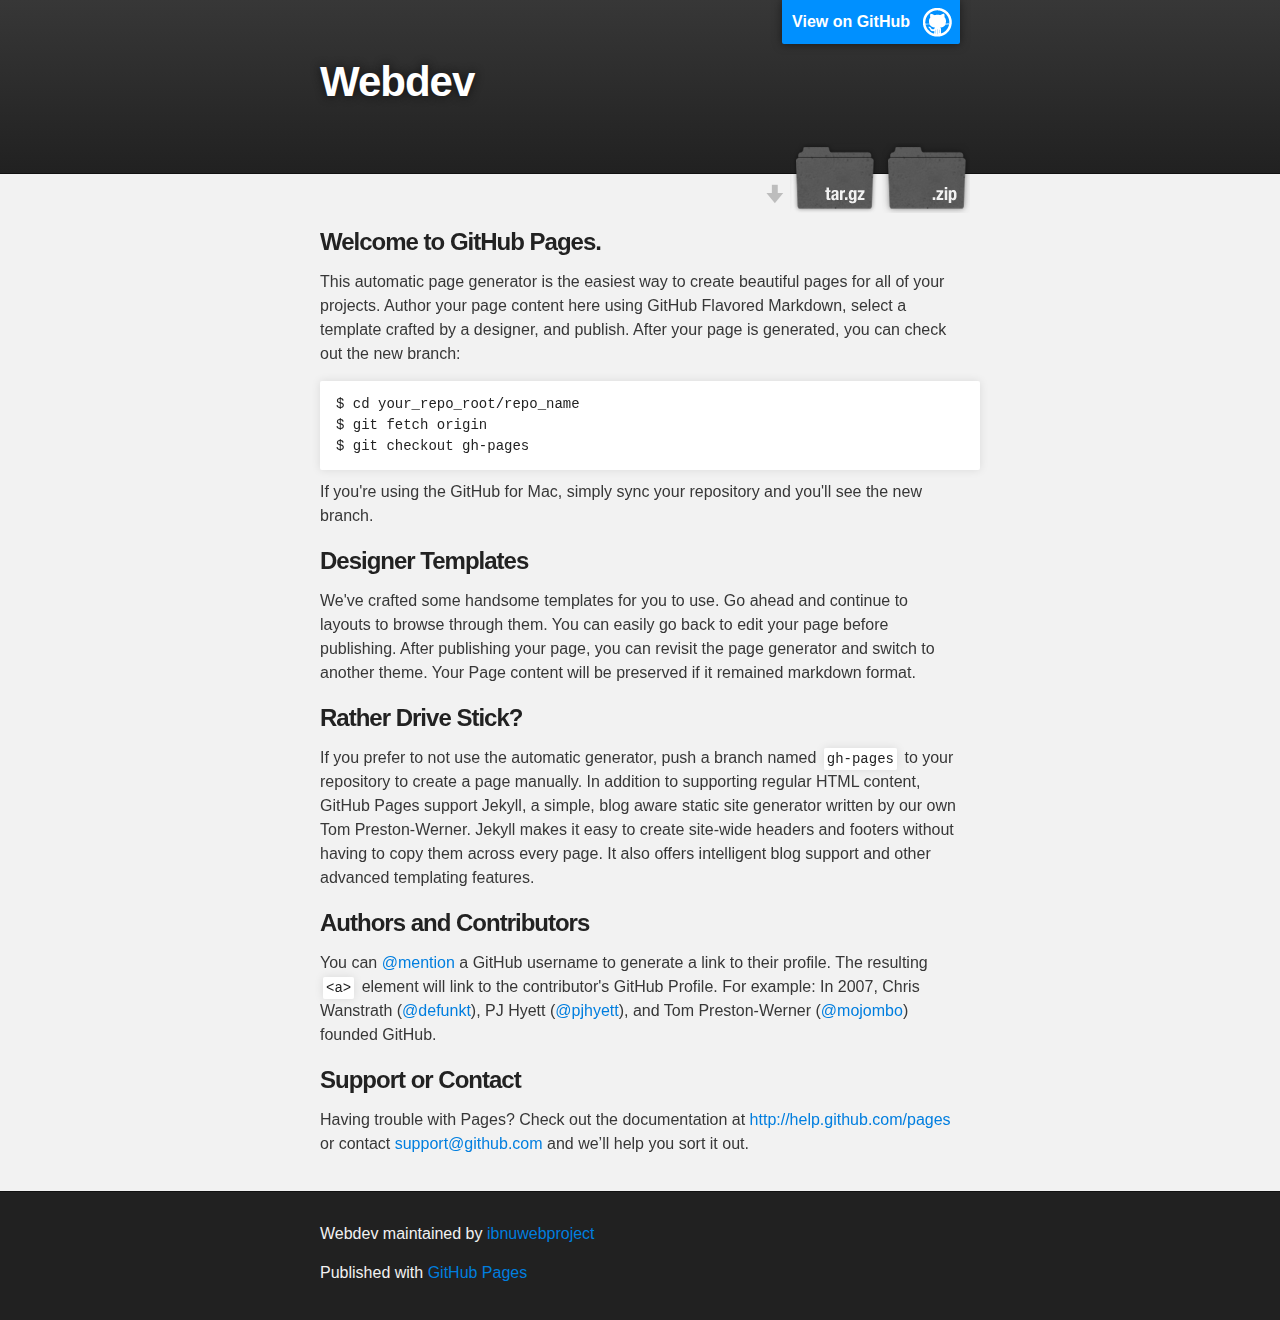
<file: index.html>
<!DOCTYPE html>
<html>

  <head>
    <meta charset='utf-8' />
    <meta http-equiv="X-UA-Compatible" content="chrome=1" />
    <meta name="description" content="Webdev : " />

    <link rel="stylesheet" type="text/css" media="screen" href="stylesheets/stylesheet.css">

    <title>Webdev</title>
  </head>

  <body>

    <!-- HEADER -->
    <div id="header_wrap" class="outer">
        <header class="inner">
          <a id="forkme_banner" href="https://github.com/ibnuwebproject/webdev">View on GitHub</a>

          <h1 id="project_title">Webdev</h1>
          <h2 id="project_tagline"></h2>

            <section id="downloads">
              <a class="zip_download_link" href="https://github.com/ibnuwebproject/webdev/zipball/master">Download this project as a .zip file</a>
              <a class="tar_download_link" href="https://github.com/ibnuwebproject/webdev/tarball/master">Download this project as a tar.gz file</a>
            </section>
        </header>
    </div>

    <!-- MAIN CONTENT -->
    <div id="main_content_wrap" class="outer">
      <section id="main_content" class="inner">
        <h3>Welcome to GitHub Pages.</h3>

<p>This automatic page generator is the easiest way to create beautiful pages for all of your projects. Author your page content here using GitHub Flavored Markdown, select a template crafted by a designer, and publish. After your page is generated, you can check out the new branch:</p>

<pre><code>$ cd your_repo_root/repo_name
$ git fetch origin
$ git checkout gh-pages
</code></pre>

<p>If you're using the GitHub for Mac, simply sync your repository and you'll see the new branch.</p>

<h3>Designer Templates</h3>

<p>We've crafted some handsome templates for you to use. Go ahead and continue to layouts to browse through them. You can easily go back to edit your page before publishing. After publishing your page, you can revisit the page generator and switch to another theme. Your Page content will be preserved if it remained markdown format.</p>

<h3>Rather Drive Stick?</h3>

<p>If you prefer to not use the automatic generator, push a branch named <code>gh-pages</code> to your repository to create a page manually. In addition to supporting regular HTML content, GitHub Pages support Jekyll, a simple, blog aware static site generator written by our own Tom Preston-Werner. Jekyll makes it easy to create site-wide headers and footers without having to copy them across every page. It also offers intelligent blog support and other advanced templating features.</p>

<h3>Authors and Contributors</h3>

<p>You can <a href="https://github.com/blog/821" class="user-mention">@mention</a> a GitHub username to generate a link to their profile. The resulting <code>&lt;a&gt;</code> element will link to the contributor's GitHub Profile. For example: In 2007, Chris Wanstrath (<a href="https://github.com/defunkt" class="user-mention">@defunkt</a>), PJ Hyett (<a href="https://github.com/pjhyett" class="user-mention">@pjhyett</a>), and Tom Preston-Werner (<a href="https://github.com/mojombo" class="user-mention">@mojombo</a>) founded GitHub.</p>

<h3>Support or Contact</h3>

<p>Having trouble with Pages? Check out the documentation at <a href="http://help.github.com/pages">http://help.github.com/pages</a> or contact <a href="mailto:support@github.com">support@github.com</a> and we’ll help you sort it out.</p>
      </section>
    </div>

    <!-- FOOTER  -->
    <div id="footer_wrap" class="outer">
      <footer class="inner">
        <p class="copyright">Webdev maintained by <a href="https://github.com/ibnuwebproject">ibnuwebproject</a></p>
        <p>Published with <a href="http://pages.github.com">GitHub Pages</a></p>
      </footer>
    </div>

    

  </body>
</html>
</file>
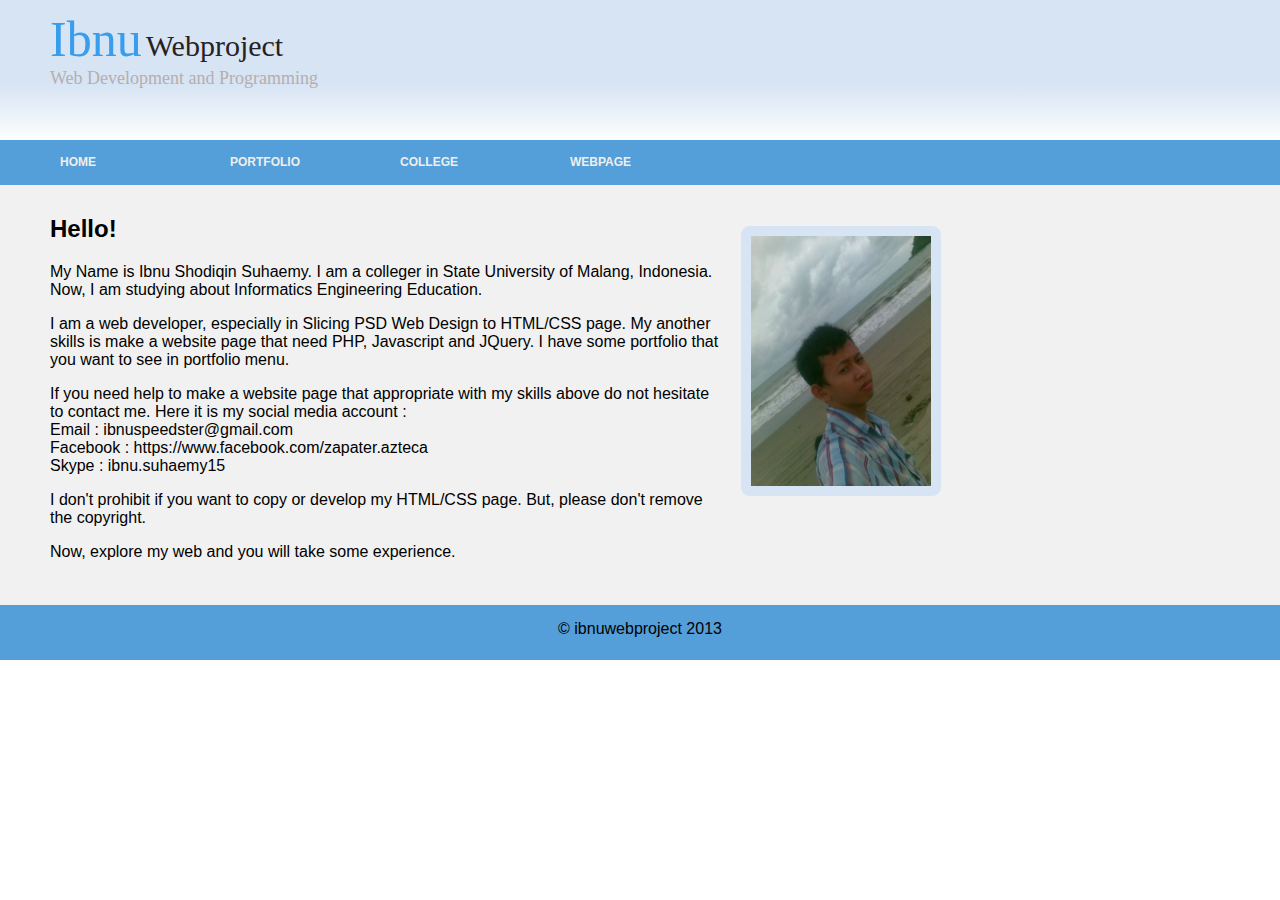
<file: portfolio/index.html>
<!DOCTYPE html>
<html>
	<head>	
		<link rel="stylesheet" href="stylesheets/indexxx.css" type="text/css">
		<title> Github | Ibnu | Webpage | Index </title>
	</head>
	<body>
		<div id="container">
			<div id="cont-head">
				<div id="header">
					<font style="color:#389ded;font-size:50px;font-family:Matura MT Script Capitals">Ibnu</font> 
					<font style="color:#262123;font-size:30px;">Webproject</font>
					<br/><font style="font-size:18px; font-family:Aller; color:#b5aeae;">Web Development and Programming</font>
				</div>
			</div>
			<div id="cont-menu">
				<div id="menu">
					<nav class='drop-menu'>Home</nav>
					<nav class='drop-menu'>Portfolio
						<ul>
							<li>
								<a href='new-test.html'>File-1</a>
							</li>
						</ul>
					</nav>
					<nav class='drop-menu'>College</nav>
					<nav class='drop-menu'>
						Webpage
						<ul>
							<li><a href='desk_diri.html'>Deskripsi Diri</a></li>
							<li><a href='form_vc.html'>Form Biodata</a></li>
						</ul>
					</nav>
				</div>
			</div>
			<div id="cont-middle">
				<div id="middle">
					<div id="middle-left">
						<h2>Hello!</h2>
						<p>
							My Name is Ibnu Shodiqin Suhaemy. I am a colleger in State University of Malang, Indonesia. Now, I am studying about
							Informatics Engineering Education. 
						</p>
						<p>
							I am a web developer, especially in Slicing PSD Web Design to HTML/CSS page. My another skills is make 
							a website page that need PHP, Javascript and JQuery. I have some portfolio that you want to see in portfolio 
							menu.
						</p>
						<p>
							If you need help to make a website page that appropriate with my skills above do not hesitate to contact me.
							Here it is my social media account : 
							<br/> Email : ibnuspeedster@gmail.com
							<br/> Facebook : https://www.facebook.com/zapater.azteca
							<br/> Skype : ibnu.suhaemy15
						</p>
						<p>
							I don't prohibit if you want to copy or develop my HTML/CSS page. But, please don't remove the copyright. 
						</p>
						<p> Now, explore my web and you will take some experience.</p>
					</div>
					<div id="middle-right">
						<img src="images/pp.jpg" width="180" height="250" style="float:left;"/>
					</div>
				</div>
			</div>
			<div id="cont-footer">
				<div id="footer" style="text-align:center;">
					&copy; ibnuwebproject 2013
				</div>
			</div>
		</div>
	</body>
</html>
</file>
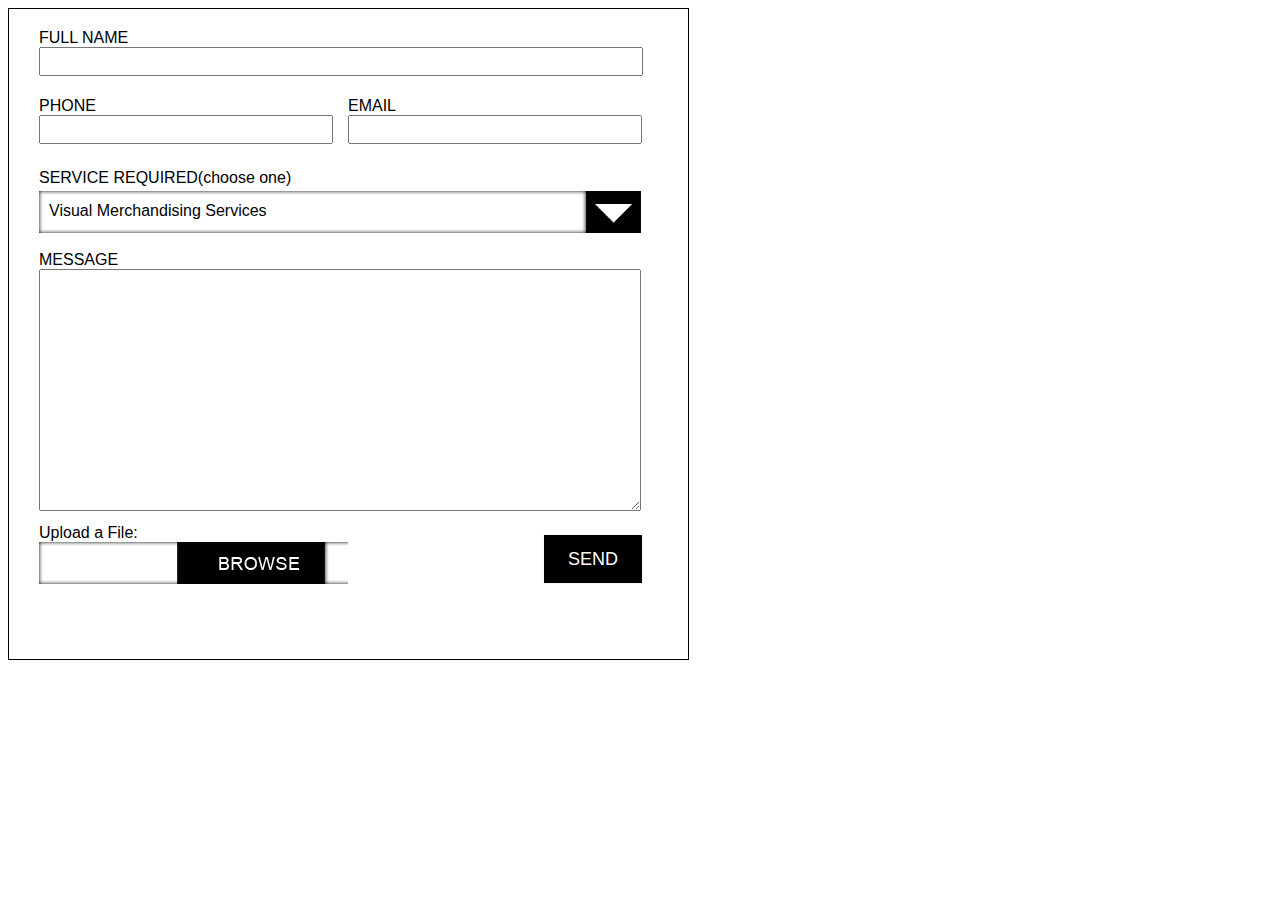
<file: MichaelProject/cntForm.html>
<!DOCTYPE html>
<html>
	<head>
		<link rel="stylesheet" href="style.css" type="text/css" />
		<script language="javascript" type="text/javascript" src="jquery.js"></script>
		<script language="javascript" type="text/javascript" src="niceforms.js"></script>
		<title>cntForm</title>
		<script type="text/javascript">
			$(document).ready(function(){	

				if (!$.browser.opera) {
			
					// select element styling
					$('select.select').each(function(){
						var title = $(this).attr('title');
						if( $('option:selected', this).val() != ''  ) title = $('option:selected',this).text();
						$(this)
							.css({'z-index':10,'opacity':0,'-khtml-appearance':'none'})
							.after('<span class="select">' + title + '</span>')
							.change(function(){
								val = $('option:selected',this).text();
								$(this).next().text(val);
								})
					});

				};
				
			});
		</script>
		<style>
			form div{
				position:relative;
			} 

			select.select{
					position:relative;
					z-index:10;
					width:602px !important;
					height:42px !important;
					line-height:26px;
			}

			span.select{
				position:absolute;
				bottom:0;
				float:left;
				left:0;
				width:602px;
				height:42px;
				line-height:40px;
				text-indent:10px;
				background:url(button_select.png) no-repeat 0 0;
				cursor:default;
				z-index:1;
			}
				
			form div.variation1 label{
				display:block;
				line-height:26px;
			}
		</style>
	</head>
	<body>
		<form action="send_contact.php" method="post" enctype="multipart/form-data">
			<div id="form">
				<div id="content"> 
					FULL NAME <br/>
					<input type="text" name="full_name" class="textfield_type1"/>
				</div>
				<br/>
				<div id="content">
					<div id="content2">
						PHONE <br/>
						<input type="text" name="phone" class="textfield_type2"/>
					</div>
					<div id="content2">
						EMAIL<br/>
						<input type="email" name="e_mail" class="textfield_type2"/>
					</div>
				</div>
				<br/>
				<div id="content">
					<form method="post" action="">          
						<div class="variation1">
							<label>SERVICE REQUIRED(choose one)</label>
							<select class="select">
								<option>Visual Merchandising Services</option>
								<option>RMU Display Design</option>
								<option>RMU Installation</option>
								<option>Kiosk Merchandising</option>
								<option>Mall Visual Refresh</option>
								<option>Retail Window Design & Fixtures</option>
								<option>Fashion Show Production</option>
								<option>Concert & EventProduction</option>
								<option>Trade Show Design & Installation</option>
							</select>
						</div>
					</form>
				</div>
				<br/><br/>
				<div id="content_textarea">
					MESSAGE<br/>
					<textarea name="message"></textarea>
				</div>
				<br/>
				<div id="content">
					<div id="content2" style="margin-top:10px;">
						<form action="vars.php" method="post" class="niceform">
							<label for="upload">Upload a File:</label>
							<input type="file" name="upload" id="upload" />
						</form>
					</div>
					<div id="content2" align="right" style="margin-top:20px;">
						<input type="submit" name="send" value="SEND"/>
					</div>
				</div>
				<br/>
			</div>
		</form>
	</body>
</html>
</file>
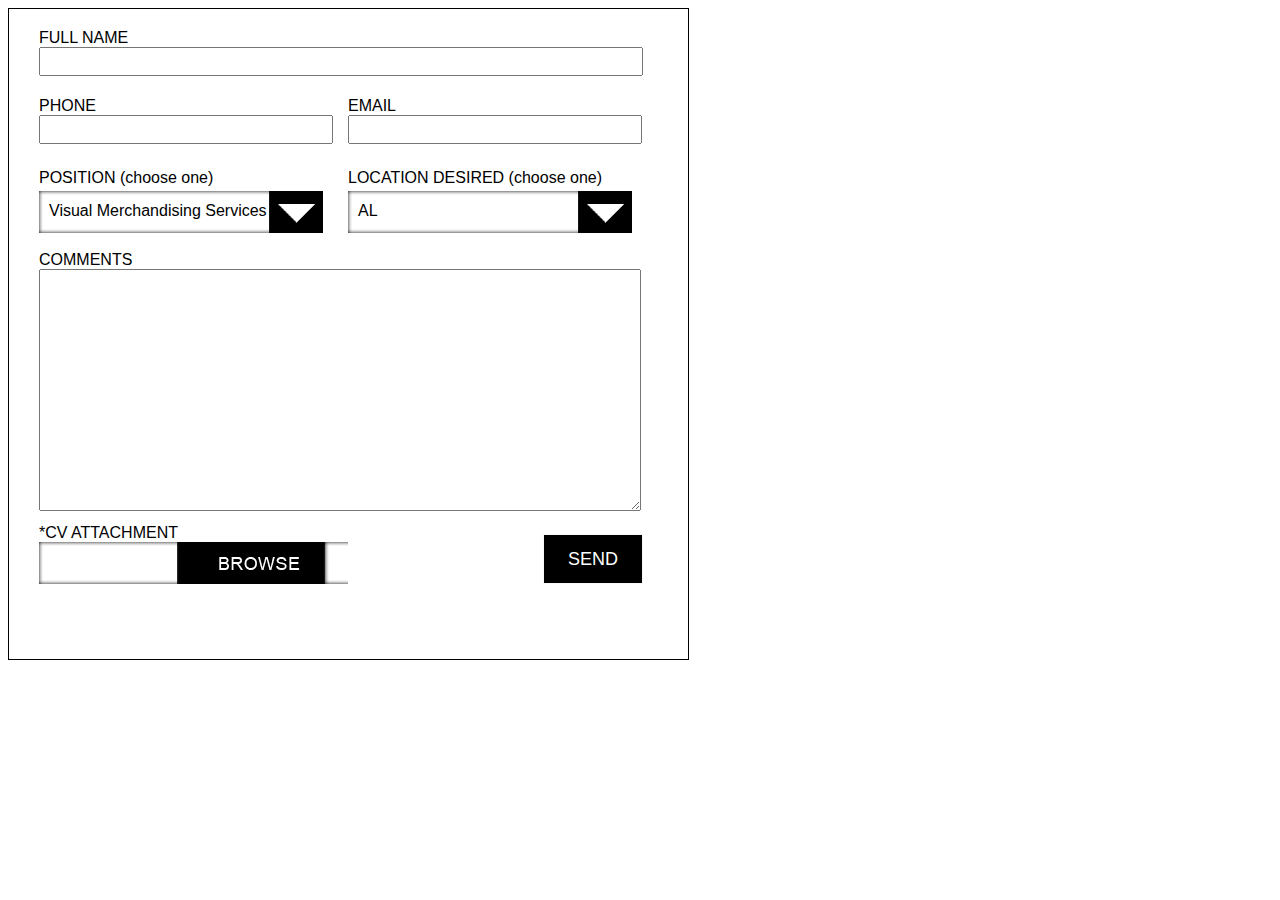
<file: MichaelProject/empFORM.html>
<!DOCTYPE html>
<html>
	<head>
		<link rel="stylesheet" href="style.css" type="text/css" />
		<script language="javascript" type="text/javascript" src="jquery.js"></script>
		<script language="javascript" type="text/javascript" src="niceforms.js"></script>
		<title>empForm</title>
		<script type="text/javascript">
			$(document).ready(function(){	

				if (!$.browser.opera) {
			
					// select element styling
					$('select.select').each(function(){
						var title = $(this).attr('title');
						if( $('option:selected', this).val() != ''  ) title = $('option:selected',this).text();
						$(this)
							.css({'z-index':10,'opacity':0,'-khtml-appearance':'none'})
							.after('<span class="select">' + title + '</span>')
							.change(function(){
								val = $('option:selected',this).text();
								$(this).next().text(val);
								})
					});

				};
				
			});
		</script>
		<style>
			form div{
				position:relative;
			} 

			select.select{
					position:relative;
					z-index:10;
					width:284px !important;
					height:42px !important;
					line-height:26px;
			}

			span.select{
				position:absolute;
				bottom:0;
				float:left;
				left:0;
				width:284px;
				height:42px;
				line-height:40px;
				text-indent:10px;
				background:url(button_select2.png) no-repeat 0 0;
				cursor:default;
				z-index:1;
			}
				
			form div.variation1 label{
				display:block;
				line-height:26px;
			}
		</style>
	</head>
	<body>
		<form action="send_contact2.php" method="post" enctype="multipart/form-data">
			<div id="form">
				<div id="content"> 
					FULL NAME <br/>
					<input type="text" name="full_name" class="textfield_type1"/>
				</div>
				<br/>
				<div id="content">
					<div id="content2">
						PHONE <br/>
						<input type="text" name="phone" class="textfield_type2"/>
					</div>
					<div id="content2">
						EMAIL<br/>
						<input type="email" name="e_mail" class="textfield_type2"/>
					</div>
				</div>
				<br/>
				<div id="content">
					<div id="content2">
						<form method="post" action="">          
							<div class="variation1">
								<label>POSITION (choose one)</label>
								<select name="position" class="select">
									<option>Visual Merchandising Services
									<option> RMU Display Design </option>
									<option> RMU Installation </option>
									<option> Kiosk Merchandising </option>
									<option> Mall Visual Refresh </option>
									<option> Retail Window Design & Fixtures </option>
									<option> Fashion Show Production </option>
									<option> Concert & EventProduction </option>
									<option> Trade Show Design & Installation </option>
								</select>
							</div>
						</form>
					</div>
					<div id="content2">
						<form method="post" action="">          
							<div class="variation1">
								<label>LOCATION DESIRED (choose one)</label>
								<select name="location" class="select">						
									<option>AL</option>
									<option>AK</option>
									<option>AZ</option>
									<option>AR</option>
									<option>CA</option>
									<option>CO</option>
									<option>CT</option>
									<option>DE</option>
									<option>FL</option>
									<option>GA</option>
									<option>HI</option>
									<option>ID</option>
									<option>IL</option>
									<option>IN</option>
									<option>IA</option>
									<option>KS</option>
									<option>KY</option>
									<option>LA</option>
									<option>ME</option>
									<option>MD</option>
									<option>MA</option>
									<option>MI</option>
									<option>MN</option>
									<option>MS</option>
									<option>MO</option>
									<option>MT</option>
									<option>NE</option>
									<option>NV</option>
									<option>NH</option>
									<option>NJ</option>
									<option>NM</option>
									<option>NY</option>
									<option>NC</option>
									<option>ND</option>
									<option>OH</option>
									<option>OK</option>
									<option>OR</option>
									<option>PA</option>
									<option>RI</option>
									<option>SC</option>
									<option>SD</option>
									<option>TN</option>
									<option>TX</option>
									<option>UT</option>
									<option>VT</option>
									<option>VA</option>
									<option>WA</option>
									<option>WV</option>
									<option>WI</option>
									<option>WY</option>
								</select>
							</div>
						</form>
					</div>
				</div>
				<br/><br/>
				<div id="content_textarea">
					COMMENTS<br/>
					<textarea name="message"></textarea>
				</div>
				<br/>
				<div id="content">
					<div id="content2" style="margin-top:10px;">
						<form action="vars.php" method="post" class="niceform">
							<label for="upload">*CV ATTACHMENT</label>
							<input type="file" name="upload" id="upload" />
						</form>
					</div>
					<div id="content2" align="right" style="margin-top:20px;">
						<input type="submit" name="send" value="SEND"/>
					</div>
				</div>
			</div>
		</form>
	</body>
</html>
</file>
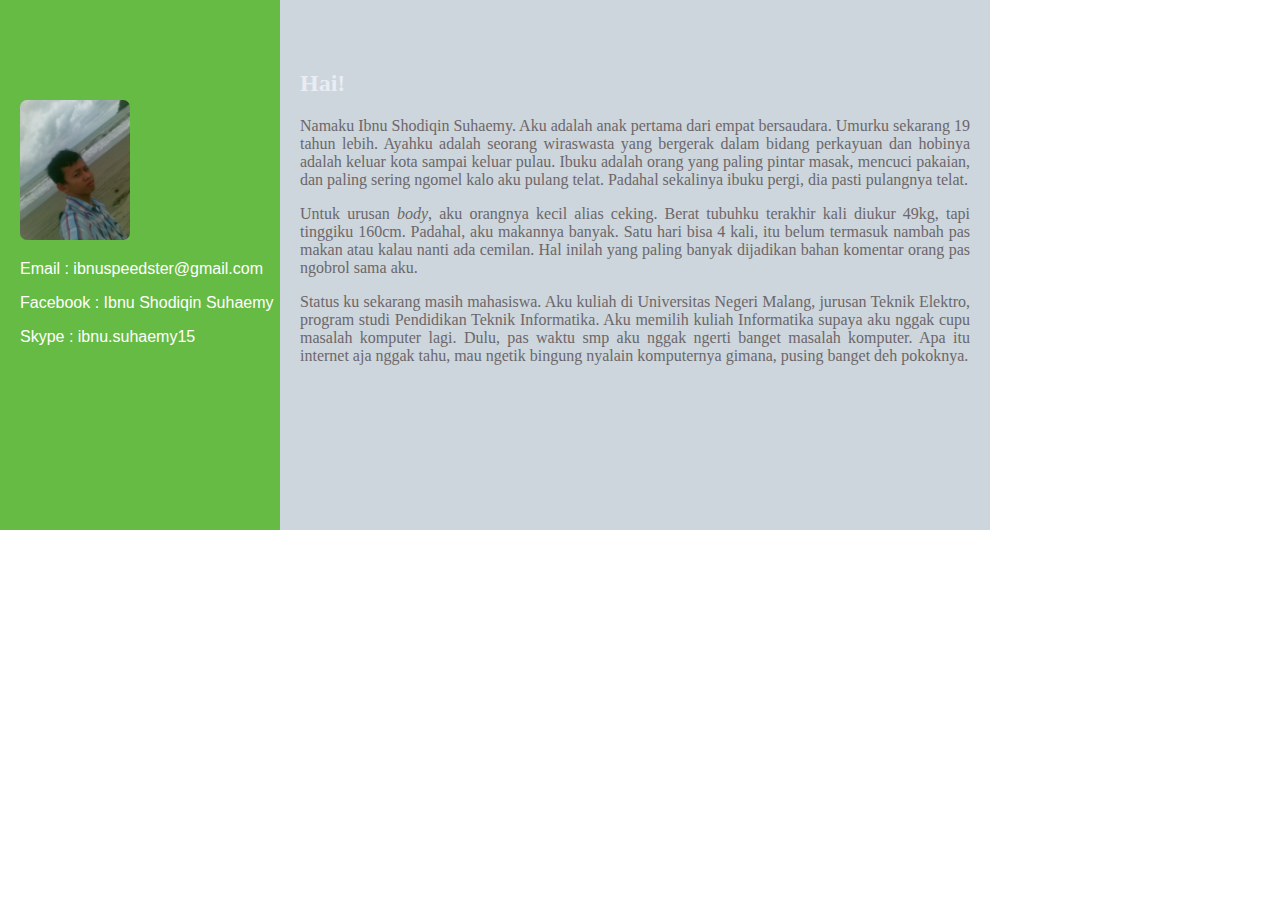
<file: portfolio/desk_diri.html>
<!DOCTYPE html>
<html>
	<head>
		<title>Deskripsi Diri | Ibnu S.</title>
	</head>
	<body style="margin:0px;">
		<div style="width:100%; margin:0;">
			<div style="width:990px; height:450px; text-align:left;">
				<div style="width:260px; height:420px; background:#66bb44; color:#fff; font-family:Helvetica; padding:100px 0px 10px 20px; float:left;">
					<img src="images/pp.jpg" width="110" height="140" style="border-radius:7px;"/>
					<p>Email : ibnuspeedster@gmail.com</p>
					<p>Facebook : Ibnu Shodiqin Suhaemy</p>
					<p>Skype : ibnu.suhaemy15</p>
				</div>
				<div style="width:670px; height:470px; background:#ccd6dc; color:#6d666a; font-family:Aller; padding:50px 20px 10px 20px; text-align:justify; float:left;">
					<p> 
						<h2 style="color:#eaecf4;">Hai!</h2>
						Namaku Ibnu Shodiqin Suhaemy. Aku adalah anak pertama dari empat 
						bersaudara. Umurku sekarang 19 tahun lebih. Ayahku adalah seorang wiraswasta yang bergerak dalam bidang perkayuan 
						dan hobinya adalah keluar kota sampai keluar pulau. Ibuku adalah orang yang paling
						pintar masak, mencuci pakaian, dan paling sering ngomel kalo aku pulang telat. 
						Padahal sekalinya ibuku pergi, dia pasti pulangnya telat.
					</p>
					<p>
						Untuk urusan <em>body</em>, aku orangnya kecil alias ceking. Berat tubuhku 
						terakhir kali diukur 49kg, tapi tinggiku 160cm. Padahal, aku makannya banyak.
						Satu hari bisa 4 kali, itu belum termasuk nambah pas makan atau kalau nanti ada 
						cemilan. Hal inilah yang paling banyak dijadikan bahan komentar orang pas ngobrol 
						sama aku.
					</p>
					<p>
						Status ku sekarang masih mahasiswa. Aku kuliah di Universitas Negeri Malang,
						jurusan Teknik Elektro, program studi Pendidikan Teknik Informatika. Aku memilih
						kuliah Informatika supaya aku nggak cupu masalah komputer lagi. Dulu, pas waktu 
						smp aku nggak ngerti banget masalah komputer. Apa itu internet aja nggak tahu, mau
						ngetik bingung nyalain komputernya gimana, pusing banget deh pokoknya. 
					</p>
				</div>
			</div>
		</div>
	</body>
</html>
</file>
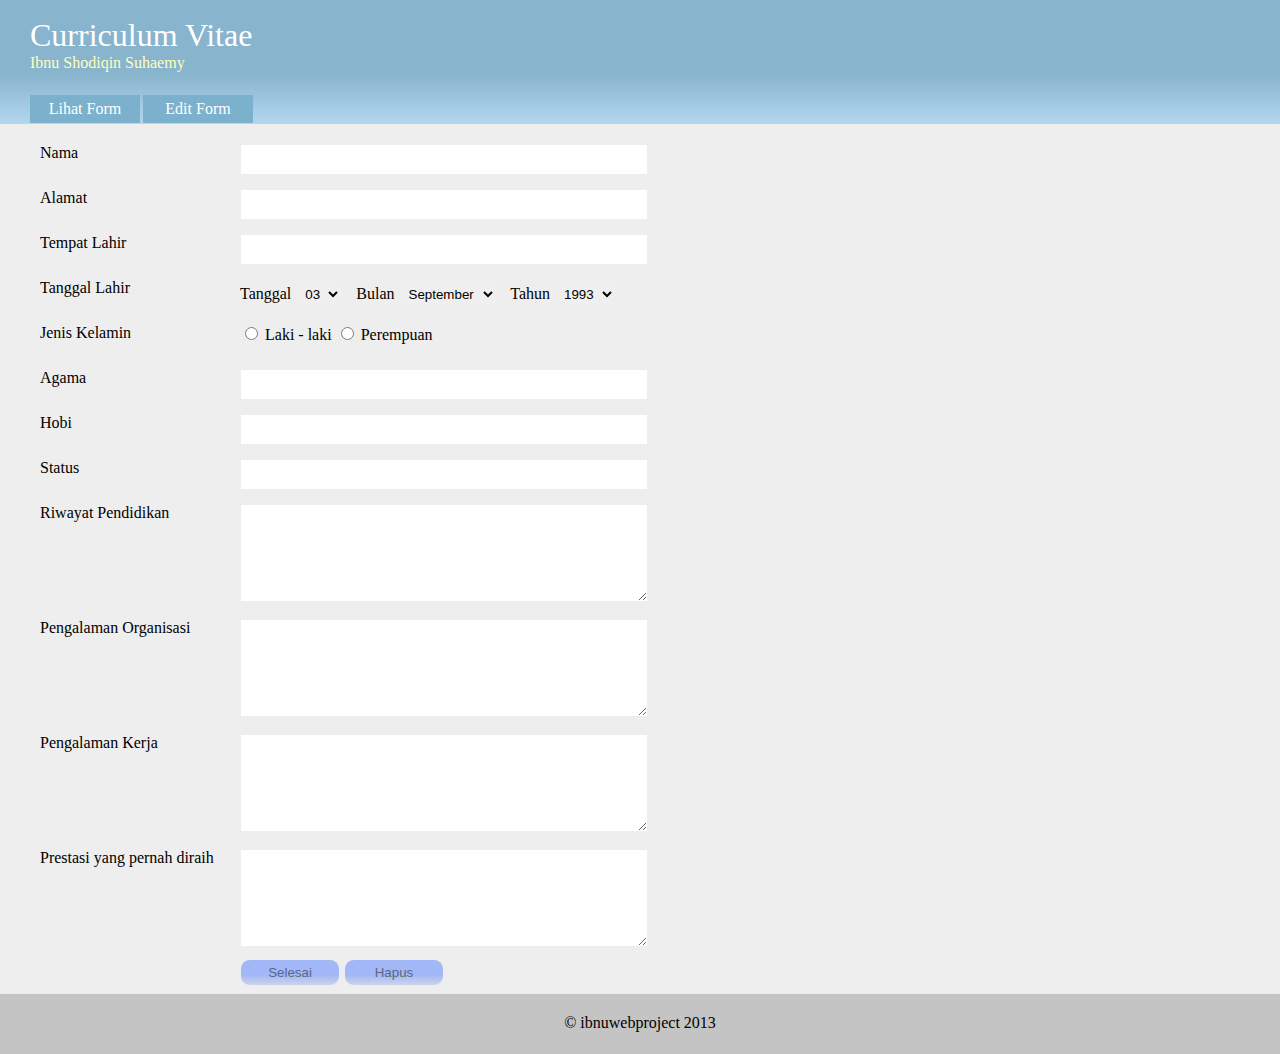
<file: portfolio/form_edit.html>
<!DOCTYPE html>
<html>
	<head>
		<link rel="stylesheet" href="stylesheets/formstyle.css" type="text/css" />
		<title> Form | Curriculum Vitae | Ibnu </title>
	</head>
	<body>
		<div id="cont-header">
			<div id="header">
				<div id="h_content">
					<font style="font-size:32px;">Curriculum Vitae</font></br> 
					<font style="color:#fdfebe;">Ibnu Shodiqin Suhaemy</font>
				</div>
				<div id="h_tab">
					<div id="tab"><a href="form_vc.html">Lihat Form</a></div>
					<div id="tab">Edit Form</div>
				</div>
			</div>
		</div>
		<div id="cont-content">
			<div id="content">
				<div id="c-left">
					<div id="isi" style="border:0px;">Nama </div>
					<div id="isi" style="border:0px;">Alamat </div>
					<div id="isi" style="border:0px;">Tempat Lahir </div>
					<div id="isi" style="border:0px;">Tanggal Lahir </div>
					<div id="isi" style="border:0px;">Jenis Kelamin </div>
					<div id="isi" style="border:0px;">Agama </div>
					<div id="isi" style="border:0px;">Hobi </div>
					<div id="isi" style="border:0px;">Status </div>
					<div id="isi_besar" style="border:0px;">Riwayat Pendidikan </div>
					<div id="isi_besar" style="border:0px;">Pengalaman Organisasi </div>
					<div id="isi_besar" style="border:0px;">Pengalaman Kerja </div>
					<div id="isi_besar" style="border:0px;">Prestasi yang pernah diraih </div>
				</div>
				<div id="c-right">
					<div id="isi" style="border:0px;"><input type="text" name="nama"/></div>
					<div id="isi" style="border:0px;"><input type="text" name="alamat"/></div>
					<div id="isi" style="border:0px;"><input type="text" name="tm_lhr"/></div>
					<div id="isi" style="border:0px;">
						Tanggal 
						<select><option>03</option></select>
						Bulan
						<select><option>September</option></select>
						Tahun
						<select><option>1993</option></select>
					</div>
					<div id="isi" style="border:0px;">
						<input type="radio" name="radiobutton" value="lk"/> Laki - laki
						<input type="radio" name="radiobutton" value="pr"/> Perempuan
					</div>
					<div id="isi" style="border:0px;"><input type="text" name="agama"/></div>
					<div id="isi" style="border:0px;"><input type="text" name="hobi"/></div>
					<div id="isi" style="border:0px;"><input type="text" name="status"/></div>
					<div id="isi_besar" style="border:0px;"><textarea></textarea></div>
					<div id="isi_besar" style="border:0px;"><textarea></textarea></div>
					<div id="isi_besar" style="border:0px;"><textarea></textarea><br/></div>
					<div id="isi_besar" style="border:0px;"><textarea></textarea><br/></div>
					<div style="height:30px;border:0px;padding-left:15px;">
						<input type="submit" name="submit" value="Selesai">
						<input type="reset" name="reset" value="Hapus">
					</div>
				</div>
			</div>
		</div>
		<div id="cont-footer" align="center">
			<div id="footer">&copy; ibnuwebproject 2013</div>
		</div>
	</body>

</html>
</file>
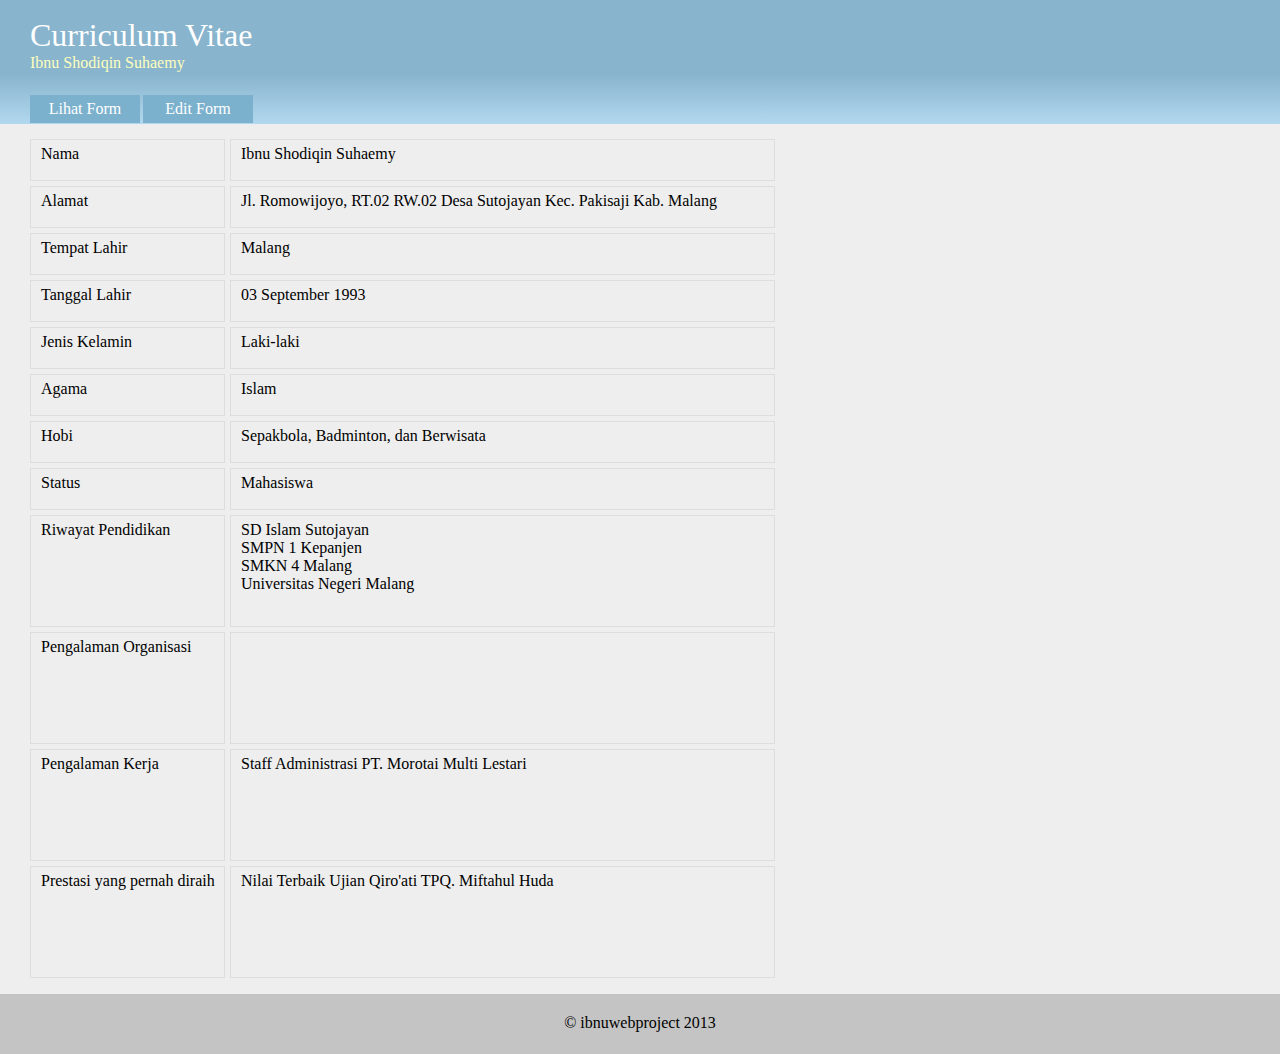
<file: portfolio/form_vc.html>
<!DOCTYPE html>
<html>
	<head>
		<link rel="stylesheet" href="stylesheets/formstyle.css" type="text/css" />
		<title> Form | Curriculum Vitae | Ibnu </title>
	</head>
	<body>
		<div id="cont-header">
			<div id="header">
				<div id="h_content">
					<font style="font-size:32px;">Curriculum Vitae</font></br> 
					<font style="color:#fdfebe;">Ibnu Shodiqin Suhaemy</font>
				</div>
				<div id="h_tab">
					<div id="tab">Lihat Form</div>
					<div id="tab"><a href="form_edit.html">Edit Form</a></div>
				</div>
			</div>
		</div>
		<div id="cont-content">
			<div id="content">
				<div id="c-left">
					<div id="isi">Nama </div>
					<div id="isi">Alamat </div>
					<div id="isi">Tempat Lahir </div>
					<div id="isi">Tanggal Lahir </div>
					<div id="isi">Jenis Kelamin </div>
					<div id="isi">Agama </div>
					<div id="isi">Hobi </div>
					<div id="isi">Status </div>
					<div id="isi_besar">Riwayat Pendidikan </div>
					<div id="isi_besar">Pengalaman Organisasi </div>
					<div id="isi_besar">Pengalaman Kerja </div>
					<div id="isi_besar">Prestasi yang pernah diraih </div>
				</div>
				<div id="c-right">
					<div id="isi">Ibnu Shodiqin Suhaemy</div>
					<div id="isi">
						Jl. Romowijoyo, RT.02 RW.02
						Desa Sutojayan
						Kec. Pakisaji
						Kab. Malang
					</div>
					<div id="isi">Malang</div>
					<div id="isi">03 September 1993</div>
					<div id="isi">Laki-laki</div>
					<div id="isi">Islam</div>
					<div id="isi">Sepakbola, Badminton, dan Berwisata</div>
					<div id="isi">Mahasiswa</div>
					<div id="isi_besar">
						SD Islam Sutojayan<br/>
						SMPN 1 Kepanjen<br/>
						SMKN 4 Malang<br/>
						Universitas Negeri Malang
					</div>
					<div id="isi_besar"></div>
					<div id="isi_besar">
						Staff Administrasi PT. Morotai Multi Lestari<br/>
					</div>
					<div id="isi_besar">
						Nilai Terbaik Ujian Qiro'ati TPQ. Miftahul Huda<br/>
					</div>
				</div>
			</div>
		</div>
		<div id="cont-footer" align="center">
			<div id="footer">&copy; ibnuwebproject 2013</div>
		</div>
	</body>

</html>
</file>
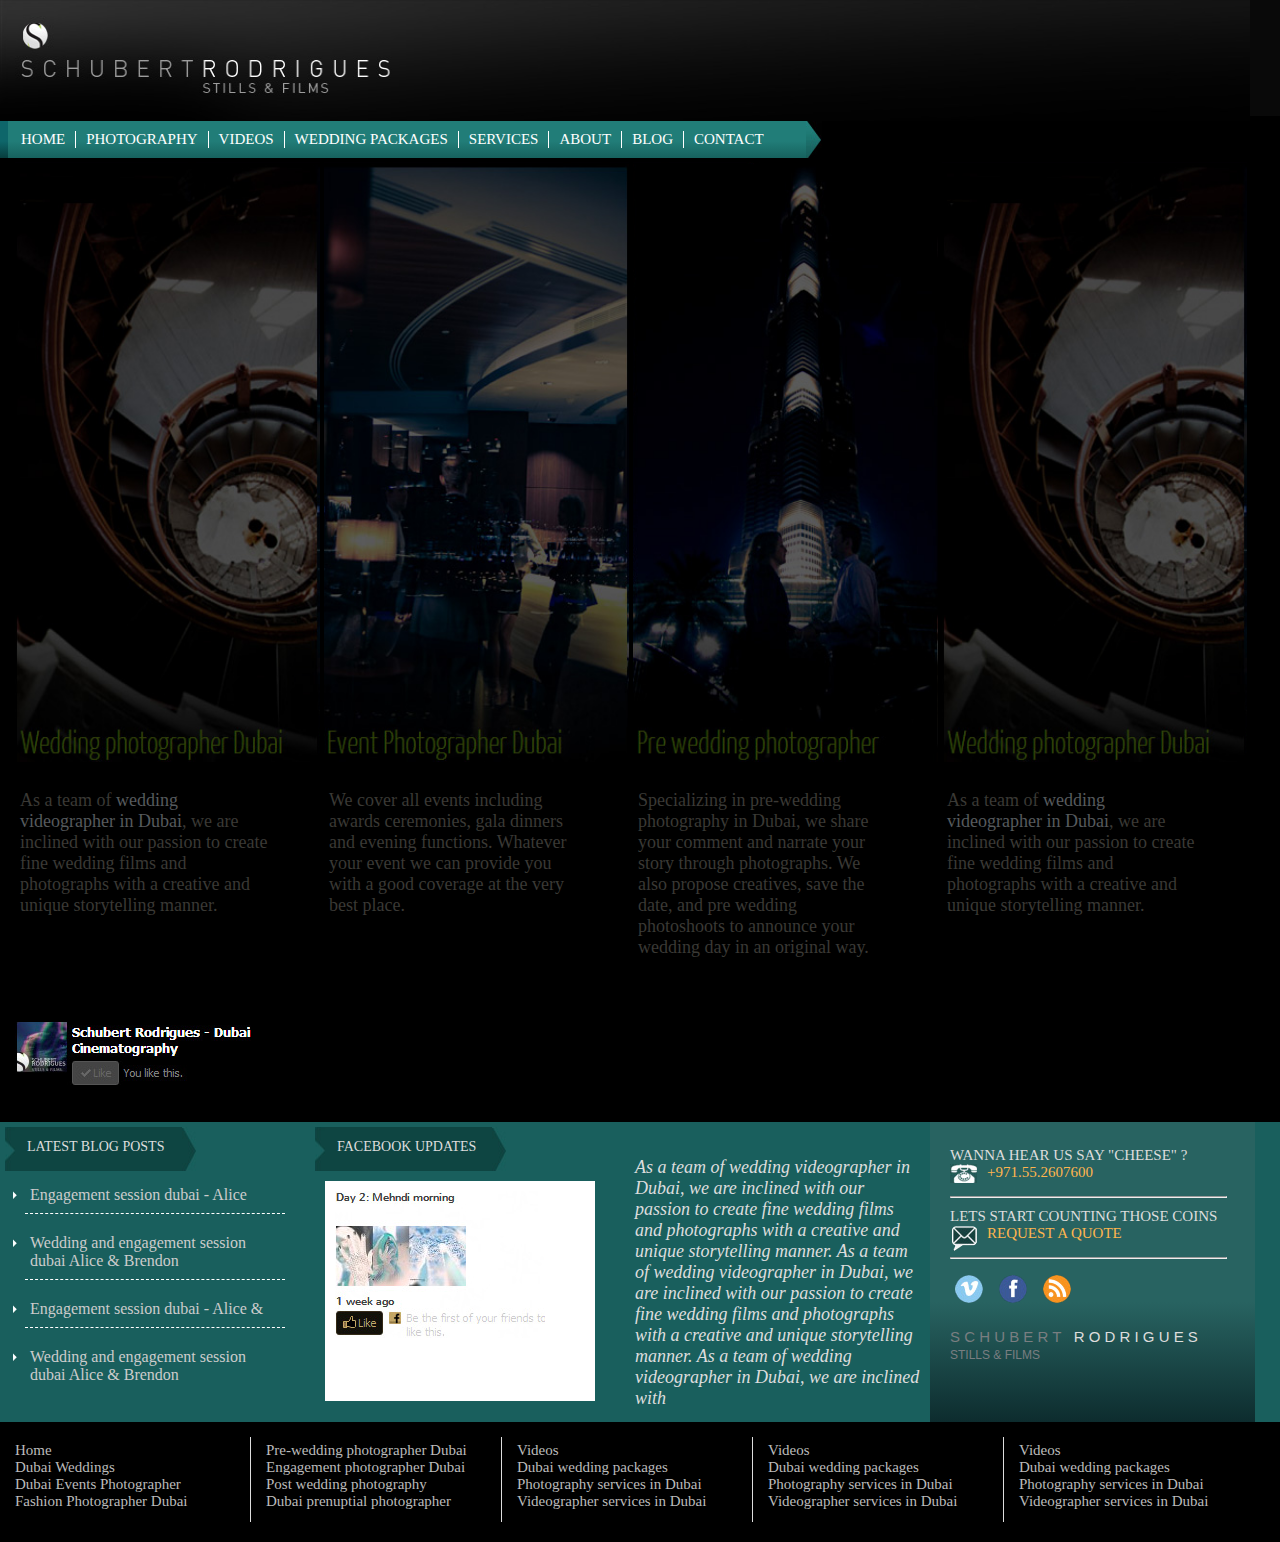
<file: portfolio/new-test.html>
<!DOCTYPE html>
<html>
	<head>
		<title>Home</title>
		<link rel="stylesheet" href="stylesheets/new-test.css" type="text/css"/>
	</head>
	<body>
		<div id="cont-head">
			<div id="head"><img src="images/logo.png" height="121" width="1250"/></div>
		</div>
		<div id="cont-menu">
			<div class="menu-left"></div>
			<div id="menu">
				<div id="menu-content">HOME</div> 
				<div id="menu-content">PHOTOGRAPHY</div> 
				<div id="menu-content">VIDEOS</div> 
				<div id="menu-content">WEDDING PACKAGES</div> 
				<div id="menu-content">SERVICES</div> 
				<div id="menu-content">ABOUT</div> 
				<div id="menu-content">BLOG</div> 
				<div id="menu-content">CONTACT</div> 
			</div>
			<img src="images/menu.png" height="37" width="16"/>
		</div>
		<div id="cont-content">
			<div id="cont-top">
				<div id="content-top">
					<img src="images/new-test1.png" width="305" height="600"/>
					<p>
						As a team of <span>wedding videographer in Dubai</span>, we are 
						inclined with our passion to create fine wedding
						films and photographs with a creative and unique
						storytelling manner.
					</p>
				</div>
				<div id="content-top">
					<img src="images/new-test2.png" width="305" height="600"/>
					<p>
						We cover all events including awards ceremonies,
						gala dinners and evening functions. Whatever your
						event we can provide you with a good coverage at
						the very best place.
					</p>
				</div>
				<div id="content-top">
					<img src="images/new-test3.png" width="305" height="600"/>
					<p>
						Specializing in pre-wedding photography in Dubai, we
						share your comment and narrate your story through
						photographs. We also propose creatives, save the
						date, and pre wedding photoshoots to announce your
						wedding day in an original way.
					</p>
				</div>
				<div id="content-top">
					<img src="images/new-test1.png" width="305" height="600"/>
					<p>
						As a team of <span>wedding videographer in Dubai</span>, we are 
						inclined with our passion to create fine wedding
						films and photographs with a creative and unique
						storytelling manner.
					</p>
				</div>
			</div>
		</div>
		
		<div id="cont-fb">
			<div id="fb-like">
				<img src="images/fb1.png"/>
			</div>
		</div>
		
		<div id="container-btm">
			<div id="bottom">
				<div id="content-bottom">
					<div id="box-menu">
						<div id="box-menu-left"><img src="images/bottom-menu1.png" height="44" width="10"/></div>
						<div id="box-menu-middle">LATEST BLOG POSTS</div>
						<div id="box-menu-right"><img src="images/bottom-menu2.png"  height="44" width="14"/></div>
					</div>
					<div id="blog-content">
						<div id="blog-content-left"><img src="images/point.png"/></div>
						<div id="blog-content-right">Engagement session dubai - Alice</div>
					</div>
					<div id="blog-content">
						<div id="blog-content-left"><img src="images/point.png"/></div>
						<div id="blog-content-right">Wedding and engagement session dubai Alice & Brendon</div>
					</div>
					<div id="blog-content">
						<div id="blog-content-left"><img src="images/point.png"/></div>
						<div id="blog-content-right">Engagement session dubai - Alice & </div>
					</div>
					<div id="blog-content">
						<div id="blog-content-left"><img src="images/point.png"/></div>
						<div id="blog-content-right2">Wedding and engagement session dubai Alice & Brendon</div>
					</div>
				</div>
				<div id="content-bottom">
					<div id="box-menu">
						<div id="box-menu-left"><img src="images/bottom-menu1.png" height="44" width="10"/></div>
						<div id="box-menu-middle">FACEBOOK UPDATES</div>
						<div id="box-menu-right"><img src="images/bottom-menu2.png"  height="44" width="14"/></div>
					</div>
					<div id="fb-up-box">
						<div class="fb-like" data-href="https://www.facebook.com/SchubertRodriguesStudios" 
							data-send="true" data-width="450" data-show-faces="true">
						</div>
						<img src="images/fb2.png"/>
					</div>
				</div>
				<div id="content-bottom">
					<div id="description">
						As a team of wedding videographer in Dubai, we are
						inclined with our passion to create fine wedding
						films and photographs with a creative and unique
						storytelling manner. As a team of wedding
						videographer in Dubai, we are inclined with our
						passion to create fine wedding films and photographs
						with a creative and unique storytelling manner. As a
						team of wedding videographer in Dubai, we are
						inclined with
					</div>
				</div>
				<div id="about">
					<p>
						WANNA HEAR US SAY "CHEESE" ?
					<br/>
						<img src="images/telp.png" class="nimg"/> <font class="type1">+971.55.2607600</font>
					</p>
					<hr/>
					<p>
						LETS START COUNTING THOSE COINS
					<br/>
						<img src="images/message.png"  class="nimg"/> <font class="type1">REQUEST A QUOTE</font>
					</p>
					<hr/>
					<p>
						<img src="images/socmed1.png" class="socmed"/>
						<img src="images/socmed2.png" class="socmed"/>
						<img src="images/socmed3.png" class="socmed"/>
					</p>
					<p id="type3">
						<font class="type2">S C H U B E R T &nbsp;</font>  R O D R I G U E S
						<span class="type2">STILLS & FILMS</span>
					</p>
				</div>
			</div>
		</div>
		<div id="container-footer">
			<div id="footer">
				<div id="content-footer">
					<ul>
						<li>Home</li>
						<li>Dubai Weddings</li>
						<li>Dubai Events Photographer</li>
						<li>Fashion Photographer Dubai</li>
					</ul>
				</div>
				<div id="content-footer">
					<ul>
						<li>Pre-wedding photographer Dubai</li>
						<li>Engagement photographer Dubai</li>
						<li>Post wedding photography</li>
						<li>Dubai prenuptial photographer</li>
					</ul>
				</div>
				<div id="content-footer">
					<ul>
						<li>Videos</li>
						<li>Dubai wedding packages</li>
						<li>Photography services in Dubai</li>
						<li>Videographer services in Dubai</li>
					</ul>
				</div>
				<div id="content-footer">
					<ul>
						<li>Videos</li>
						<li>Dubai wedding packages</li>
						<li>Photography services in Dubai</li>
						<li>Videographer services in Dubai</li>
					</ul>
				</div>
				<div id="content-footer">
					<ul>
						<li>Videos</li>
						<li>Dubai wedding packages</li>
						<li>Photography services in Dubai</li>
						<li>Videographer services in Dubai</li>
					</ul>
				</div>
			</div>
		</div>
	</body>
	
	<script>
		(function(d, s, id) {
			var js, fjs = d.getElementsByTagName(s)[0];
			if (d.getElementById(id)) 
				return;
			js = d.createElement(s); js.id = id;
			js.src = "//connect.facebook.net/en_US/all.js#xfbml=1";
			fjs.parentNode.insertBefore(js, fjs);
		}
		(document, 'script', 'facebook-jssdk'));
	</script>

</html>
</file>
<file: stylesheets/stylesheet.css>
/*******************************************************************************
Slate Theme for GitHub Pages
by Jason Costello, @jsncostello
*******************************************************************************/

@import url(pygment_trac.css);

/*******************************************************************************
MeyerWeb Reset
*******************************************************************************/

html, body, div, span, applet, object, iframe,
h1, h2, h3, h4, h5, h6, p, blockquote, pre,
a, abbr, acronym, address, big, cite, code,
del, dfn, em, img, ins, kbd, q, s, samp,
small, strike, strong, sub, sup, tt, var,
b, u, i, center,
dl, dt, dd, ol, ul, li,
fieldset, form, label, legend,
table, caption, tbody, tfoot, thead, tr, th, td,
article, aside, canvas, details, embed,
figure, figcaption, footer, header, hgroup,
menu, nav, output, ruby, section, summary,
time, mark, audio, video {
  margin: 0;
  padding: 0;
  border: 0;
  font: inherit;
  vertical-align: baseline;
}

/* HTML5 display-role reset for older browsers */
article, aside, details, figcaption, figure,
footer, header, hgroup, menu, nav, section {
  display: block;
}

ol, ul {
  list-style: none;
}

blockquote, q {
}

table {
  border-collapse: collapse;
  border-spacing: 0;
}

a:focus {
  outline: none;
}

/*******************************************************************************
Theme Styles
*******************************************************************************/

body {
  box-sizing: border-box;
  color:#373737;
  background: #212121;
  font-size: 16px;
  font-family: 'Myriad Pro', Calibri, Helvetica, Arial, sans-serif;
  line-height: 1.5;
  -webkit-font-smoothing: antialiased;
}

h1, h2, h3, h4, h5, h6 {
  margin: 10px 0;
  font-weight: 700;
  color:#222222;
  font-family: 'Lucida Grande', 'Calibri', Helvetica, Arial, sans-serif;
  letter-spacing: -1px;
}

h1 {
  font-size: 36px;
  font-weight: 700;
}

h2 {
  padding-bottom: 10px;
  font-size: 32px;
  background: url('../images/bg_hr.png') repeat-x bottom;
}

h3 {
  font-size: 24px;
}

h4 {
  font-size: 21px;
}

h5 {
  font-size: 18px;
}

h6 {
  font-size: 16px;
}

p {
  margin: 10px 0 15px 0;
}

footer p {
  color: #f2f2f2;
}

a {
  text-decoration: none;
  color: #007edf;
  text-shadow: none;

  transition: color 0.5s ease;
  transition: text-shadow 0.5s ease;
  -webkit-transition: color 0.5s ease;
  -webkit-transition: text-shadow 0.5s ease;
  -moz-transition: color 0.5s ease;
  -moz-transition: text-shadow 0.5s ease;
  -o-transition: color 0.5s ease;
  -o-transition: text-shadow 0.5s ease;
  -ms-transition: color 0.5s ease;
  -ms-transition: text-shadow 0.5s ease;
}

#main_content a:hover {
  color: #0069ba;
  text-shadow: #0090ff 0px 0px 2px;
}

footer a:hover {
  color: #43adff;
  text-shadow: #0090ff 0px 0px 2px;
}

em {
  font-style: italic;
}

strong {
  font-weight: bold;
}

img {
  position: relative;
  margin: 0 auto;
  max-width: 739px;
  padding: 5px;
  margin: 10px 0 10px 0;
  border: 1px solid #ebebeb;

  box-shadow: 0 0 5px #ebebeb;
  -webkit-box-shadow: 0 0 5px #ebebeb;
  -moz-box-shadow: 0 0 5px #ebebeb;
  -o-box-shadow: 0 0 5px #ebebeb;
  -ms-box-shadow: 0 0 5px #ebebeb;
}

pre, code {
  width: 100%;
  color: #222;
  background-color: #fff;

  font-family: Monaco, "Bitstream Vera Sans Mono", "Lucida Console", Terminal, monospace;
  font-size: 14px;

  border-radius: 2px;
  -moz-border-radius: 2px;
  -webkit-border-radius: 2px;



}

pre {
  width: 100%;
  padding: 10px;
  box-shadow: 0 0 10px rgba(0,0,0,.1);
  overflow: auto;
}

code {
  padding: 3px;
  margin: 0 3px;
  box-shadow: 0 0 10px rgba(0,0,0,.1);
}

pre code {
  display: block;
  box-shadow: none;
}

blockquote {
  color: #666;
  margin-bottom: 20px;
  padding: 0 0 0 20px;
  border-left: 3px solid #bbb;
}

ul, ol, dl {
  margin-bottom: 15px
}

ul li {
  list-style: inside;
  padding-left: 20px;
}

ol li {
  list-style: decimal inside;
  padding-left: 20px;
}

dl dt {
  font-weight: bold;
}

dl dd {
  padding-left: 20px;
  font-style: italic;
}

dl p {
  padding-left: 20px;
  font-style: italic;
}

hr {
  height: 1px;
  margin-bottom: 5px;
  border: none;
  background: url('../images/bg_hr.png') repeat-x center;
}

table {
  border: 1px solid #373737;
  margin-bottom: 20px;
  text-align: left;
 }

th {
  font-family: 'Lucida Grande', 'Helvetica Neue', Helvetica, Arial, sans-serif;
  padding: 10px;
  background: #373737;
  color: #fff;
 }

td {
  padding: 10px;
  border: 1px solid #373737;
 }

form {
  background: #f2f2f2;
  padding: 20px;
}

img {
  width: 100%;
  max-width: 100%;
}

/*******************************************************************************
Full-Width Styles
*******************************************************************************/

.outer {
  width: 100%;
}

.inner {
  position: relative;
  max-width: 640px;
  padding: 20px 10px;
  margin: 0 auto;
}

#forkme_banner {
  display: block;
  position: absolute;
  top:0;
  right: 10px;
  z-index: 10;
  padding: 10px 50px 10px 10px;
  color: #fff;
  background: url('../images/blacktocat.png') #0090ff no-repeat 95% 50%;
  font-weight: 700;
  box-shadow: 0 0 10px rgba(0,0,0,.5);
  border-bottom-left-radius: 2px;
  border-bottom-right-radius: 2px;
}

#header_wrap {
  background: #212121;
  background: -moz-linear-gradient(top, #373737, #212121);
  background: -webkit-linear-gradient(top, #373737, #212121);
  background: -ms-linear-gradient(top, #373737, #212121);
  background: -o-linear-gradient(top, #373737, #212121);
  background: linear-gradient(top, #373737, #212121);
}

#header_wrap .inner {
  padding: 50px 10px 30px 10px;
}

#project_title {
  margin: 0;
  color: #fff;
  font-size: 42px;
  font-weight: 700;
  text-shadow: #111 0px 0px 10px;
}

#project_tagline {
  color: #fff;
  font-size: 24px;
  font-weight: 300;
  background: none;
  text-shadow: #111 0px 0px 10px;
}

#downloads {
  position: absolute;
  width: 210px;
  z-index: 10;
  bottom: -40px;
  right: 0;
  height: 70px;
  background: url('../images/icon_download.png') no-repeat 0% 90%;
}

.zip_download_link {
  display: block;
  float: right;
  width: 90px;
  height:70px;
  text-indent: -5000px;
  overflow: hidden;
  background: url(../images/sprite_download.png) no-repeat bottom left;
}

.tar_download_link {
  display: block;
  float: right;
  width: 90px;
  height:70px;
  text-indent: -5000px;
  overflow: hidden;
  background: url(../images/sprite_download.png) no-repeat bottom right;
  margin-left: 10px;
}

.zip_download_link:hover {
  background: url(../images/sprite_download.png) no-repeat top left;
}

.tar_download_link:hover {
  background: url(../images/sprite_download.png) no-repeat top right;
}

#main_content_wrap {
  background: #f2f2f2;
  border-top: 1px solid #111;
  border-bottom: 1px solid #111;
}

#main_content {
  padding-top: 40px;
}

#footer_wrap {
  background: #212121;
}



/*******************************************************************************
Small Device Styles
*******************************************************************************/

@media screen and (max-width: 480px) {
  body {
    font-size:14px;
  }

  #downloads {
    display: none;
  }

  .inner {
    min-width: 320px;
    max-width: 480px;
  }

  #project_title {
  font-size: 32px;
  }

  h1 {
    font-size: 28px;
  }

  h2 {
    font-size: 24px;
  }

  h3 {
    font-size: 21px;
  }

  h4 {
    font-size: 18px;
  }

  h5 {
    font-size: 14px;
  }

  h6 {
    font-size: 12px;
  }

  code, pre {
    min-width: 320px;
    max-width: 480px;
    font-size: 11px;
  }

}
</file>
<file: portfolio/stylesheets/indexxx.css>
body{
	margin:0px;
}

#container{
	width:100%;
	height:100%;
}

#cont-head{
	width:100%;
	height:100%;
	background: -webkit-linear-gradient(top, #d7e4f4 60%, #fcfefd); 
	/* Firefox 3.6+ */ background: -moz-linear-gradient(top, #d7e4f4, #fcfefd); 
	/* IE 10 */ background: -ms-linear-gradient(top, #d7e4f4, #fcfefd); 
	/* Opera 11.10+ */ background: -o-linear-gradient(top, #d7e4f4, #fcfefd);
}

#header{
	height:100px;
	padding:10px 50px 30px 50px;
}

#cont-menu{
	width:100%;
	height:100%;
	background:#549fd9;
}

#menu{
	height:45px;
	margin-left:50px;
}

nav.drop-menu {
	float:left;
	position:relative;
	padding:15px 10px;
	width:150px;
	font:bold 12px Arial,Sans-Serif;
	text-transform:uppercase;
	color:#eee;
	cursor:pointer;
}

nav.drop-menu:after {
	width:0px;
	height:0px;
	border:5px solid transparent;
	border-top-color:#fff;
	position:absolute;
	top:16px;
	right:14px;
}

nav.drop-menu:hover{
	background:#6D92A5;
	color:#f5f2e7;
}

nav.drop-menu ul {
	position:absolute;
	top:100%;
	left:0px;
	z-index:99;
	text-transform:none;
	margin:0px;
	padding:0px;
	background:#6D92A5;
	width:100%;
	font-weight:normal;
	display:none;
}

nav.drop-menu li {
	list-style:none;
	margin:0px;
	padding:0px;
}

nav.drop-menu li a {
	display:block;
	margin:0px;
	padding:15px 15px;
	text-decoration:none;
	color:#ccc;
}

nav.drop-menu li a:hover {
	background:#c6c5c1;
	padding-left:19px;
	color:#333333;
}

nav.drop-menu:hover ul {
	display:block;
}


#cont-middle{
	width:100%;
	height:100%;
	background:#f1f1f1;
}

#middle{
	height:400px;
	padding:10px 50px 10px 50px;
	font-family:Helvetica;
}

#middle-left{
	float:left;
	width:670px;
}

#middle-right{
	float:left;
	width:180px;
	border:1px solid #f1f1f1;
	padding:10px;
	margin:30px 0px 0px 20px;
	background:#d7e4f4;
	border-radius:10px;
}

#cont-footer{
	width:100%;
	height:100%;
	background:#549fd9;
}

#footer{
	height:30px;
	padding:15px 50px 10px 50px;
	font-family:Helvetica;
}
</file>
<file: MichaelProject/style.css>
#form{
	height:620px;
	width:639px;
	color:#000;
	font-family:Arial;
	font-size:16px;
	padding:20px 10px 10px 30px;
	border:1px solid #000;
}

#content{
	height:50px;
	width:auto;
}

#content2{
	height:auto;
	width:300px;
	margin-right:9px;
	float:left;
}

#content2 select{
	width:292px;
	height:auto;
	padding:5px;
}

#content_textarea{
	height:245px;
	width:auto;
}

#form br{
	margin:5px;
}

.textfield_type1{
	width:590px;
	height:auto;
}

.textfield_type2{
	width:280px;
	height:auto;
}

#form input[type=text], input[type=email]{
	padding:5px;
}

#form textarea{
	padding:10px;
	width:580px;
	height:220px;
}

#form input[type=submit]{
	width:100px;
	height:50px;
	font-size:18px;
	padding:10px;
	margin-right:5px;
	border:1px solid #f7f7f7;
	background:#000;
	color:#fff;
	cursor:pointer;
}

.NFText {
	border:none; 
	vertical-align:middle; 
	font:15px Arial, Helvetica, sans-serif; 
	background:none;
}

.NFTextCenter {
	height:45px; 
	background:url(browse.png) repeat-x 0 0; 
	padding-right:100px;
	padding-top:5px;
	margin:0; 
	float:left; 
	line-height:15px;
}

.NFTextLeft, .NFTextRight {
	width:0px; 
	height:45px; 
	vertical-align:middle; 
	float:left;
}

.NFFileButton {
	padding-bottom:0; 
	vertical-align:bottom; 
	cursor:pointer; 
	width:224px; 
	height:46px;
}

.NFFile {
	position:relative; 
	margin-bottom:5px;
}

.NFFile input.NFhidden {
	position:relative; 
	filter:alpha(opacity=0); 
	opacity:0; 
	z-index:2; 
	cursor:pointer; 
	text-align:left;
}

.NFFileNew {
	position:absolute; 
	top:0px; 
	left:0px; 
	z-index:1;
}

.NFhidden {
	opacity:0; 
	z-index:-1; 
	position:relative;
}
</file>
<file: portfolio/stylesheets/formstyle.css>
body{
	margin:0;
	font-family:Calibri;
}

#cont-header{
	width:100%;
	background: -webkit-linear-gradient(top, #88b4cd 60%, #b2d8ef); 
	/* Firefox 3.6+ */ background: -moz-linear-gradient(top, #88b4cd, #b2d8ef); 
	/* IE 10 */ background: -ms-linear-gradient(top, #88b4cd, #b2d8ef); 
	/* Opera 11.10+ */ background: -o-linear-gradient(top, #88b4cd, #b2d8ef);
}

#header{
	height:120px;
	width:650px;
	color:#fff;
	padding:2px 0px 2px 30px;
}

#h_content{
	height:78px;
	width:auto;
	margin-top:15px;
}

#h_tab{
	height:30px;
	width:auto;
}

#tab{
	height:auto;
	width:100px;
	float:left;
	padding:5px;
	background:#7bb1cd;
	text-align:center;
	margin-right:3px;
	cursor:pointer;
}

#tab a{
	text-decoration:none;
	color:#fff;
}

#tab a:hover{
	color:#000;
}

#tab:hover{
	background:#eee;
	border:#eee;
	color:#000;
}

#cont-content{
	width:100%;
	background:#eee;
}

#content{
	width:750px;
	height:850px;
	padding:10px 0px 10px 25px;
}

#c-left{
	width:200px;
	height:850px;
	float:left;
}

#c-right{
	float:left;
	width:550px;
	height:850px;
}

#c-right input[type=text]{
	height:23px;
	width:400px;
	padding:3px;
	border:1px solid #eee;
}

#c-right textarea{
	height:90px;
	width:400px;
	padding:3px;
	border:1px solid #eee;
}

#c-right select{
	height:30px;
	width:auto;
	padding:5px;
	margin-right:10px;
	border:1px solid #eee;
}

#isi{
	height:30px;
	width:auto;
	padding:5px 0px 5px 10px;
	border:1px solid #ddd;
	margin:5px 0px 5px 5px;
}

#isi_besar{
	height:100px;
	width:auto;
	padding:5px 0px 5px 10px;
	border:1px solid #ddd;
	margin:5px 0px 5px 5px;
}

#content input[type=submit],input[type=reset]{
	background: -webkit-linear-gradient(top, #a1b7f7 60%, #cdd4ea); 
	/* Firefox 3.6+ */ background: -moz-linear-gradient(top, #a1b7f7, #cdd4ea); 
	/* IE 10 */ background: -ms-linear-gradient(top, #a1b7f7, #cdd4ea); 
	/* Opera 11.10+ */ background: -o-linear-gradient(top, #a1b7f7, #cdd4ea);
	border:1px solid #eee;
	padding:5px;
	border-radius:10px;
	width:100px;
	color:#5c657f;
	cursor:pointer;
}

#cont-footer{
	width:100%;
	background:#c4c4c4;
}

#footer{
	height:35px;
	width:650px;
	padding:20px 10px 5px 10px;
	text-align:center;
}
</file>
<file: portfolio/stylesheets/new-test.css>
body{
	margin:0px;
}

#cont-head{
	width:100%;
	height:100%;
	background:#090909;
}

#head{
	height:116px;
	width:auto;
}

#cont-menu{
	width:100%;
	height:100%;
	background:#000;
}

.menu-left{
	float:left;
	width:8px;
	height:42px;
	background: -webkit-linear-gradient(top, #0e666a 60%, #083e3e); 
	/* Firefox 3.6+ */ background: -moz-linear-gradient(top, #0e666a, #083e3e); 
	/* IE 10 */ background: -ms-linear-gradient(top, #0e666a, #083e3e); 
	/* Opera 11.10+ */ background: -o-linear-gradient(top, #0e666a, #083e3e);
}

#menu{
	float:left;
	width:780px;
	height:15px;
	background:#1e7771;
	color:#fff;
	padding:15px 10px 12px 8px;
	background: -webkit-linear-gradient(top, #217d78 60%, #17625e); 
	/* Firefox 3.6+ */ background: -moz-linear-gradient(top, #217d78, #17625e); 
	/* IE 10 */ background: -ms-linear-gradient(top, #217d78, #17625e); 
	/* Opera 11.10+ */ background: -o-linear-gradient(top, #217d78, #17625e);
}

#menu-content{
	width:auto;
	height:auto;
	float:left;
	margin:0px 5px 0px 5px;
	font-size:15px;
	border-right:1px solid #fff;
	text-align:center;
	padding-right:10px;
	cursor:pointer;
}

#menu-content:hover{
	text-decoration:underline;
}

#menu-content:nth-child(8){
	border:none;
}

#cont-menu img{
	margin-top:5px;
}

#cont-content{
	width:100%;
	height:860px;
	background:#000;
}

#cont-top{
	height:600px;
	width:100%;
	background:#000;
}

#content-top{
	height:auto;
	width:309px;
	float:left;
	font-size:18px;
}

#content-top:nth-child(1){
	margin-left:15px;
}

#content-top:nth-child(4){
	margin-right:7px;
}

#content-top p{
	width:250px;
	padding:5px;
	color:#3a3935;
}

#content-top span{
	color:#565a5d;
}

#cont-fb{
	height:100%;
	width:100%;
	background:#000;
}

#fb-like{
	height:100px;
	width:945px;
	margin-left:15px;
}

#container-btm{
	height:auto;
	width:100%;
	background:#195f5d;
}

#bottom{
	height:300px;
	width:auto;
	background:#195f5d;
}

#content-bottom{
	float:left;
	width:305px;
	background:#195f5d;
	padding:5px 0px 0px 5px;
}

#box-menu{
	height:44px;
	width:250px;
}

#box-menu-left{
	float:left;
	height:45px;
	width:10px;
}

#box-menu-middle{
	float:left;
	height:27px;
	width:150px;
	background:#0e4542;
	padding:12px 5px 5px 12px;
	font-size:14px;
	color:#ddd;
}

#box-menu-right{
	float:left;
	height:44px;
	width:14px;
}

#content-bottom img{
	float:left;
}

#blog-content{
	min-height:20px;
	width:300px;
	margin-top:10px;
	overflow:auto;
}

#blog-content-left{
	float:left;
	width:2px;
	padding:10px 0px 0px 8px;
}

#blog-content-right{
	float:left;
	width:250px;
	margin:0px 0px 5px 10px;
	color:#ccc;	
	padding:5px 5px 9px 5px;
	font-size:16px;
	border-bottom:1px dashed #fff;
}

#blog-content-right2{
	float:left;
	width:220px;
	margin:0px 0px 5px 10px;
	color:#ccc;	
	padding:5px 5px 9px 5px;
	font-size:16px;
}

#blog-content img{
	margin-right:15px;
}

#fb-up-box{
	height:200px;
	width:250px;
	background:#fff;
	padding:10px;
	margin:10px 0px 0px 10px;
}

#description{
	height:260px;
	font-style:italic;
	margin-top:30px;
	font-size:18px;
	padding:0px 10px 0px 10px;
	color:#ddd;
}

#about{
	float:left;
	height:290px;
	width:305px;
	background:-webkit-linear-gradient(top, #286361 60%, #0d2c2e);
	/* Firefox 3.6+ */ background: -moz-linear-gradient(top, #286361, #0d2c2e); 
	/* IE 10 */ background: -ms-linear-gradient(top, #286361, #0d2c2e); 
	/* Opera 11.10+ */ background: -o-linear-gradient(top, #286361, #0d2c2e);
	padding:10px 0px 0px 20px;
	font-size:15px;
	color:#ddd;
}

#about hr{
	margin:0px 0px 10px 0px;
	float:left;
	width:275px;
}

#about br{
	margin:7px 0px 5px 0px;
}

.nimg{
	float:left;
	margin-top:0px;
	padding-right:10px;
}

.socmed{
	padding:5px;
}

.type1{
	color:#ffb54e;
}

.type2{
	color:#797e81;
}

#type3{
	font-family:Helvetica;
	width:250px;
}

#about span{
	font-size:12px;
}

#container-footer{
	height:100%;
	width:100%;
	background:#000;
}

#footer{
	width:auto;
	height:120px;
	color:#bbb;
}

#content-footer{
	float:left;
	height:85px;
	width:250px;
	border-right:1px solid #ddd;
	margin-top:15px;
	font-size:15px;
}

#content-footer ul{
	margin-top:0px;
	padding:5px 5px 5px 15px;
	list-style-type:none;
}

#content-footer:nth-child(5){
	border:none;
}
</file>
